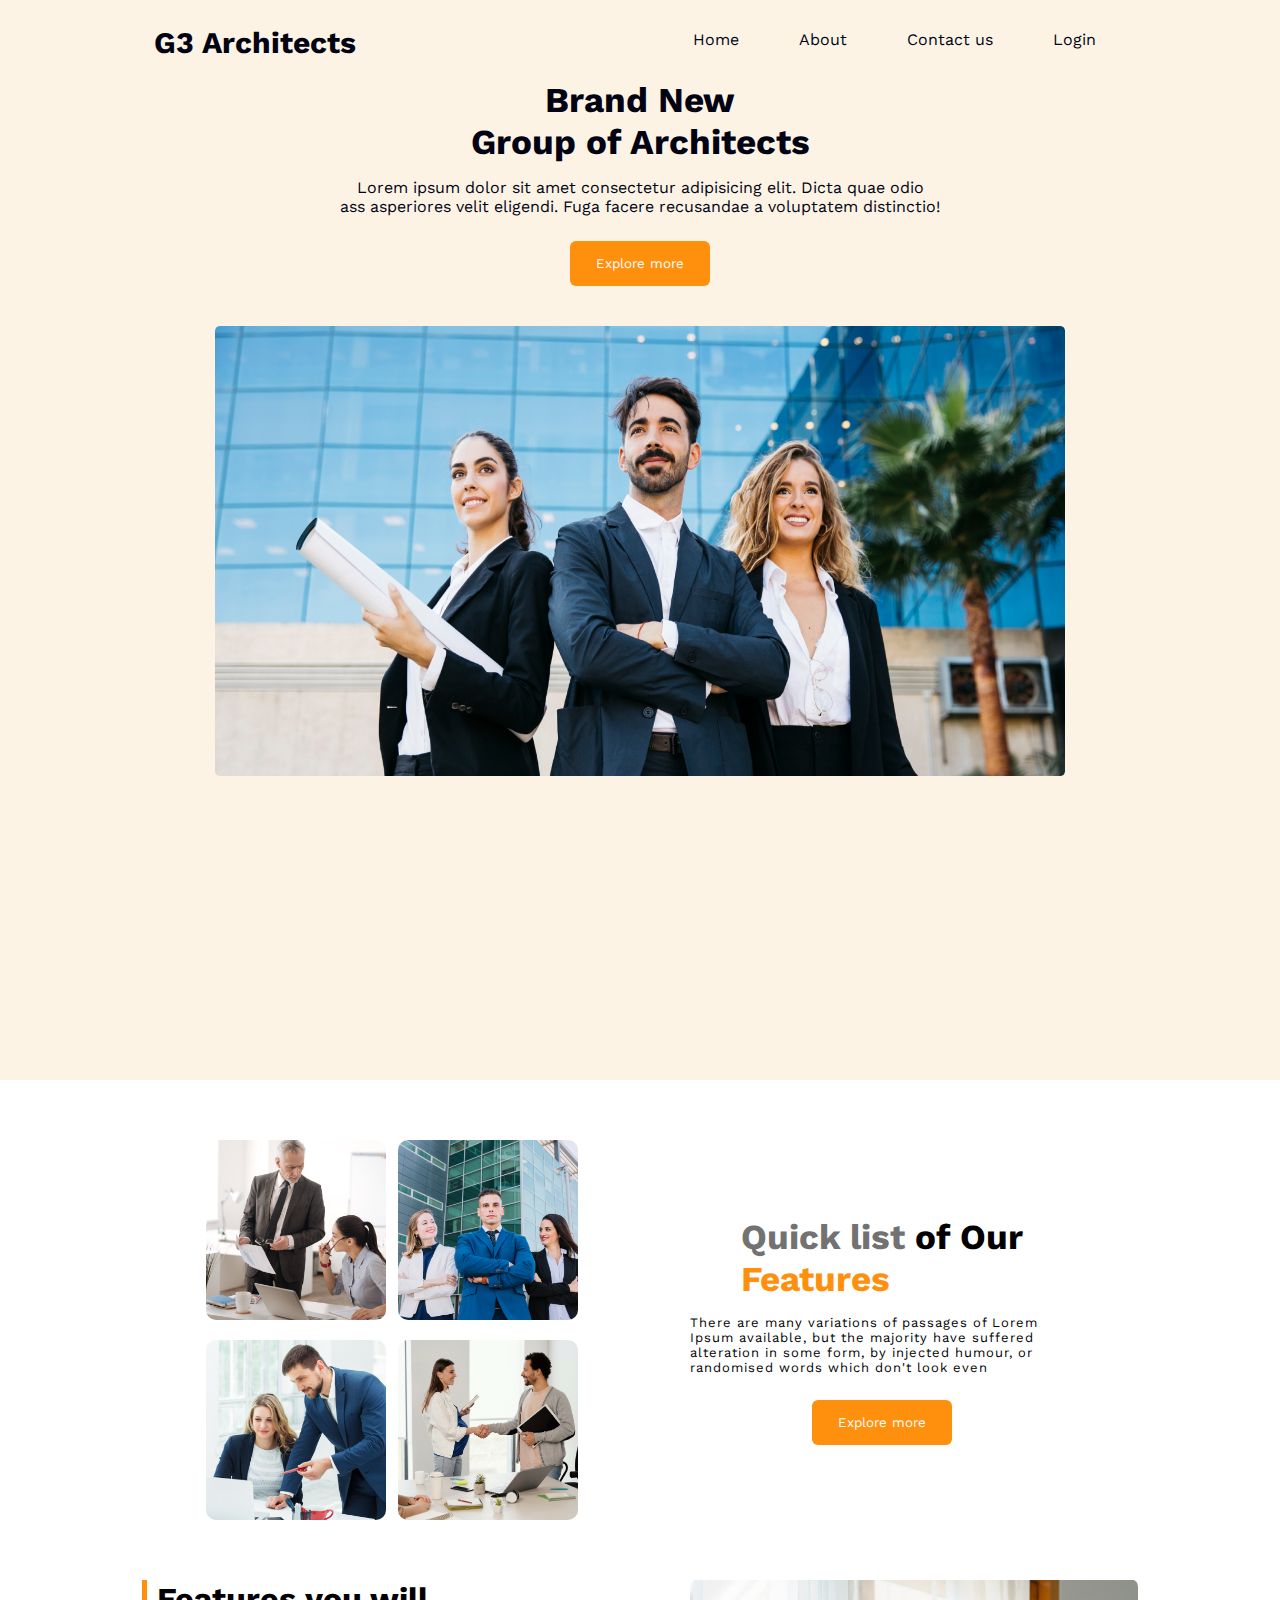
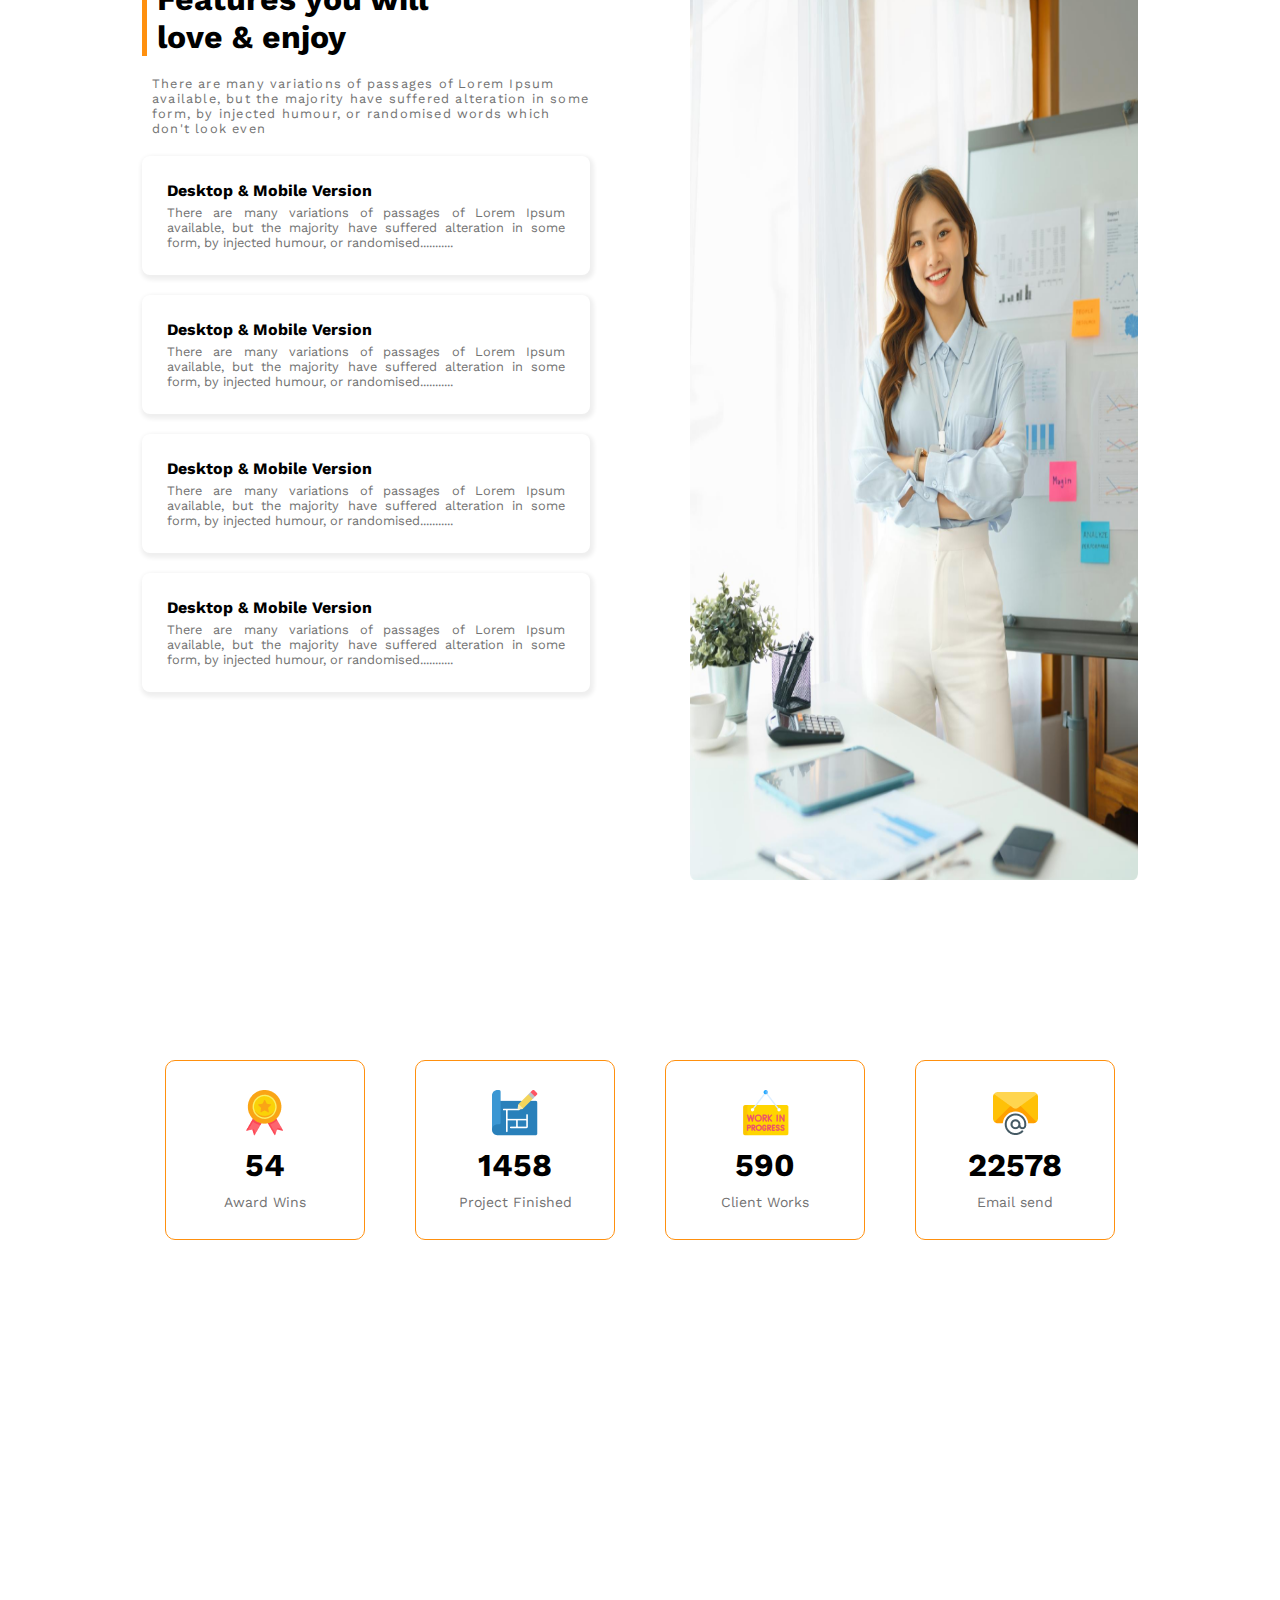
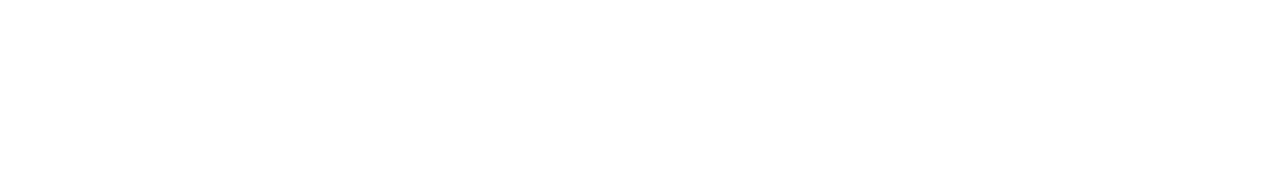
<file: index.html>
<html lang="en">

<head>
    <meta charset="UTF-8">
    <meta name="viewport" content="width=
    , initial-scale=1.0">
    <title>responsive-landing-page</title>
    <link rel="stylesheet" href="index.css">
</head>

<body>
    <header class="header-section">
        <div class="nav-section">
            <h3 class="logo">G3 Architects</h3>
            <nav>
                <ul>
                    <li class="item">
                        <a href="#">Home</a>
                    </li>
                    <li class="item">
                        <a href="#">About</a>
                    </li>
                    <li class="item">
                        <a href="#">Contact us </a>
                    </li>
                    <li class="item">
                        <a href="#">Login</a>
                    </li>
                </ul>
            </nav>
        </div>
        <div class="content-written">
            <h2 class="content-head">Brand New <br>Group of Architects</h2>
            <p class="content-description">Lorem ipsum dolor sit amet consectetur adipisicing elit. Dicta quae odio <br> ass asperiores velit eligendi. Fuga facere recusandae a voluptatem distinctio!</p>
            <button class="btn">Explore more</button>
        </div>
        <div class="header-image">
            <img src="images/banner.png" alt="">
        </div>
    </header>
    <!-- start-feature-container -->
    <main>
        <div class="feature-container">
            <div class="featured-image">
                <div class="feature-image">
                    <img src="images/team1.png" alt="">
                </div>
                <div class="feature-image">
                    <img src="images/team2.png" alt="">
                </div>
                <div class="feature-image">
                    <img src="images/team3.png" alt="">
                </div>
                <div class="feature-image">
                    <img src="images/team4.png" alt="">
                </div>
            </div>
            <div class="feature-contain">
                <h3 class="content-head" style="font-family: Work Sans;"><span style="color: #727272 ;">Quick list</span> of Our <br><span style="color:#FF900E ;">Features </span>
                </h3>
                <p class="content-description " style="font-size: 13px;letter-spacing: 1px;">There are many variations of passages of Lorem Ipsum available, but the majority have suffered alteration in some form, by injected humour, or randomised words which don't look even</p>
                <button class="btn btn-f">Explore more</button>
            </div>
        </div>

    </main>

    <!-- service-section-start -->

    <section class="section">
        <div class="service-container">
            <div class="service-content-box">

                <div class="service-head">
                    <h1>
                        Features you will <br> love & enjoy </h1>
                </div>
                <div class="service-description">
                    There are many variations of passages of Lorem Ipsum available, but the majority have suffered alteration in some form, by injected humour, or randomised words which don't look even
                </div>
                <div class="service-content">
                    <h4 class="service-content-head">Desktop & Mobile Version</h4>
                    <p class="service-content-description">There are many variations of passages of Lorem Ipsum available, but the majority have suffered alteration in some form, by injected humour, or randomised...........</p>
                </div>
                <div class=" service-content ">
                    <h4 class="service-content-head">Desktop & Mobile Version</h4>
                    <p class="service-content-description">There are many variations of passages of Lorem Ipsum available, but the majority have suffered alteration in some form, by injected humour, or randomised...........</p>
                </div>
                <div class="service-content ">
                    <h4 class="service-content-head">Desktop & Mobile Version</h4>
                    <p class="service-content-description">There are many variations of passages of Lorem Ipsum available, but the majority have suffered alteration in some form, by injected humour, or randomised...........</p>
                </div>
                <div class="service-content ">
                    <h4 class="service-content-head">Desktop & Mobile Version</h4>
                    <p class="service-content-description">There are many variations of passages of Lorem Ipsum available, but the majority have suffered alteration in some form, by injected humour, or randomised...........</p>
                </div>
            </div>

            <div class="service-image service-content-box ">

                <img src="images/architect.png " alt=" ">
            </div>

        </div>


    </section>


    <section class="fact-section">
        <div class="facts-container">
            <div class="fact-box">
                <div class="fact-image">
                    <img src="images/icons/ribon.png" alt=""></div>
                <h1>54</h1>
                <p style="color:#727272 ;font-size: 14px;">Award Wins

                </p>
            </div>
            <div class="fact-box">

                <div class="fact-image">
                    <img src="images/icons/projects.png" alt=""></div>
                <h1>1458</h1>
                <p style="color:#727272 ;font-size: 14px;">Project Finished</p>
            </div>
            <div class="fact-box">

                <div class="fact-image">
                    <img src="images/icons/customers.png" alt=""></div>
                <h1>590</h1>
                <p style="color:#727272 ;font-size: 14px;">Client Works</p>
            </div>
            <div class="fact-box">
                <div class="fact-image">

                    <img src="images/icons/email.png" alt="">
                </div>
                <h1>22578</h1>
                <p style="color:#727272 ;font-size: 14px;">Email send</p>
            </div>

        </div>
    </section>
</body>

</html>
</file>
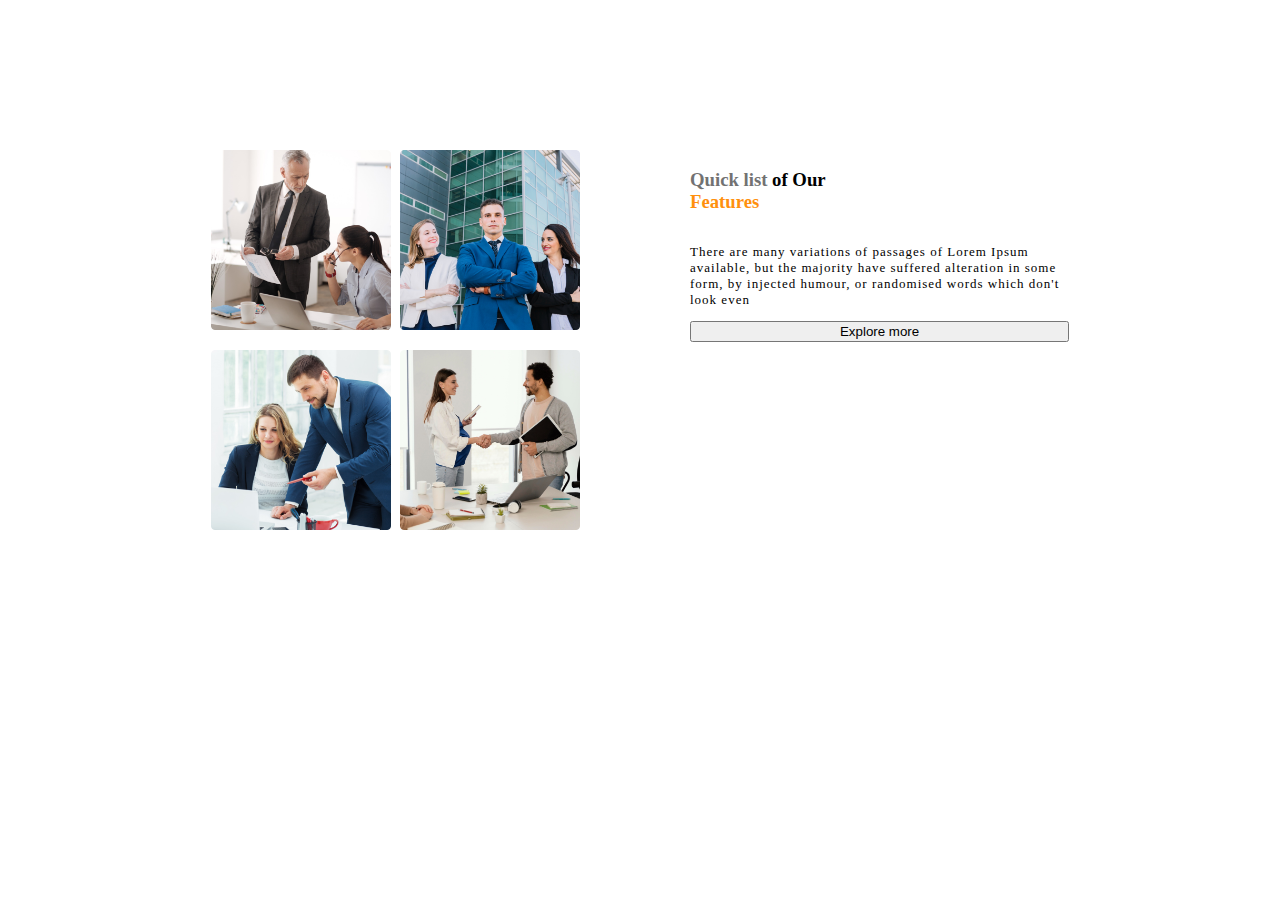
<file: new.html>
<html lang="en">

<head>
    <meta charset="UTF-8">
    <meta name="viewport" content="width=device-width, initial-scale=1.0">
    <title>Document</title>
    <style>
        .feature-container {
            display: flex;
            justify-content: center;
            margin: 100px auto;
            column-gap: 100px;
            padding: 50px 0px;
        }
        
        .feature-image {
            height: 180px;
            width: 180px;
        }
        
        .feature-image img {
            width: 100%;
        }
        
        .featured-image {
            width: 30%;
            display: grid;
            row-gap: 20px;
            grid-template-columns: repeat(2, 1fr);
        }
        
        .feature-contain {
            width: 30%;
            display: flex;
            flex-direction: column;
        }
        
        @media screen and (max-width:576px) {
            .feature-container {
                flex-direction: column;
                align-items: center;
            }
            .featured-image {
                grid-template-columns: repeat(1, 1fr);
            }
        }
    </style>
</head>

<body>
    <main>
        <div class="feature-container">
            <div class="featured-image">
                <div class="feature-image">
                    <img src="images/team1.png" alt="">
                </div>
                <div class="feature-image">
                    <img src="images/team2.png" alt="">
                </div>
                <div class="feature-image">
                    <img src="images/team3.png" alt="">
                </div>
                <div class="feature-image">
                    <img src="images/team4.png" alt="">
                </div>
            </div>
            <div class="feature-contain">
                <h3 class="content-head" style="font-family: Work Sans;"><span style="color: #727272 ;">Quick list</span> of Our <br><span style="color:#FF900E ;">Features </span>
                </h3>
                <p class="content-description " style="font-size: 13px;letter-spacing: 1px;">There are many variations of passages of Lorem Ipsum available, but the majority have suffered alteration in some form, by injected humour, or randomised words which don't look even</p>
                <button class="btn">Explore more</button>
            </div>
        </div>

    </main>
</body>

</html>
</file>
<file: index.css>
@import url('https://fonts.googleapis.com/css2?family=Roboto:ital,wght@0,400;0,500;0,700;1,400&family=Work+Sans:wght@100;300;400;500;700;800&display=swap');
* {
    margin: 0px;
    padding: 0px;
    font-family: 'Work Sans', sans-serif;
}

.header-section {
    height: 100vh;
    width: 100%;
    background: #FCF3E5;
    padding-bottom: 180px;
}

.logo {
    margin-top: 25px;
    color: #010313;
    font-size: 30px;
}

.nav-section {
    display: flex;
    justify-content: space-around;
}

nav ul {
    display: flex;
}

.item {
    list-style: none;
    padding: 30px;
}

.item a {
    text-decoration: none;
    color: #010313;
}

.item a:hover {
    color: #FF900E;
}

.content-written {
    display: flex;
    text-align: center;
    align-items: center;
    flex-direction: column;
    justify-content: center;
    color: #010313;
}

.content-head {
    font-size: 35px;
    margin-bottom: 15px;
}

.btn {
    width: 140px;
    margin-top: 25px;
    outline: none;
    border: none;
    padding: 15px 20px;
    border-radius: 6px;
    background: #FF900E;
    color: #FFFFFF;
}

.header-image {
    max-width: 850px;
    height: 450px;
    margin: 40px auto;
}

.header-image img {
    width: 100%;
    height: 100%;
}


/* feature-section-start */

.feature-container {
    display: flex;
    justify-content: center;
    margin: 10px auto;
    column-gap: 100px;
    padding: 50px 0px;
}

.feature-image {
    height: 180px;
    width: 180px;
}

.feature-image img {
    width: 100%;
    border-radius: 10px;
}

.featured-image {
    width: 30%;
    display: grid;
    row-gap: 20px;
    grid-template-columns: repeat(2, 1fr);
}

.feature-contain {
    width: 30%;
    display: flex;
    align-items: center;
    justify-content: center;
    flex-direction: column;
}


/* service-section */

.service-container {
    width: 100%;
    display: flex;
    justify-content: center;
    column-gap: 100px;
}

.service-head {
    margin-bottom: 20px;
    border-left: 5px solid #FF900E;
    padding-left: 10px;
}

.service-description {
    margin-bottom: 15px;
    font-size: 0.8rem;
    color: #727272;
    letter-spacing: 1.2px;
    padding-left: 10px;
}

.service-content-head {
    margin-bottom: 5px;
}

.service-content-description {
    font-size: 0.8rem;
    text-align: justify;
    color: #727272;
}

.service-image {
    height: 100vh;
    width: 100%;
}

.service-image img {
    height: 100%;
    width: 100%;
}

.service-content-box {
    width: 35%;
}

.service-content {
    border-radius: 8px;
    background: #FFF;
    margin-top: 20px;
    padding: 25px;
    box-shadow: 1.5px 2.5px 4px 2px rgba(0, 0, 0, 0.065);
}


/* facts-section-start */

.fact-section {
    height: 100vh;
    width: 100%;
    display: flex;
    align-items: center;
    justify-content: center;
}

.facts-container {
    max-width: 1000px;
    height: 60vh;
    display: grid;
    grid-template-columns: repeat(4, 200px);
    grid-template-rows: repeat(4, 180px);
    grid-column-gap: 50px;
}

.fact-box {
    border: 1px solid #FF900E;
    display: flex;
    align-items: center;
    justify-content: center;
    flex-direction: column;
    border-radius: 10px;
    gap: 10px;
}


/* resonsiveness */

@media screen and (max-width:576px) {
    .nav-section {
        flex-direction: column;
        align-items: center;
        justify-content: center;
    }
    .content-written {
        width: 60%;
        margin: auto;
    }
    .header-image {
        max-width: 350px;
        max-height: 280px;
        border-radius: 15px;
    }
    .item a:hover {
        color: #FF900E;
    }
    .item {
        padding: 15px;
    }
    .btn:hover {
        color: #FF900E;
        background: #FFFFFF;
    }
    /* feature-section-responiveness-start */
    .feature-container {
        flex-direction: column;
        align-items: center;
        justify-items: center;
    }
    .featured-image {
        grid-template-columns: repeat(1, 1fr);
    }
    .content-head {
        text-align: center;
    }
    .feature-contain {
        margin-top: 20px;
        width: 60%;
        text-align: justify;
    }
    .btn-f {
        width: 100px;
        font-size: 10px;
        margin: auto;
        margin-top: 32px;
    }
    .feature-image {
        height: 220px;
        width: 220px;
        border: 1px solid rgb(238, 234, 237);
        border-radius: 12px;
    }
    .service-container {
        flex-direction: column;
        align-items: center;
        width: 100%;
    }
    .service-image {
        height: 60vh;
        padding-top: 30px;
    }
    .service-content-box {
        width: 60%;
    }
    .service-image img {
        border-radius: 10px;
    }
    .service-content {
        width: 230px;
        margin-top: 25px;
    }
    .service-head,
    .service-description {
        text-align: center;
        width: 270px;
        margin-bottom: 40px;
    }
    .facts-container {
        margin-top: 20px;
        grid-template-columns: repeat(1, 200px);
        grid-template-rows: repeat(1, 150px);
        justify-content: center;
        height: 100vh;
        grid-row-gap: 20px;
    }
}
</file>
